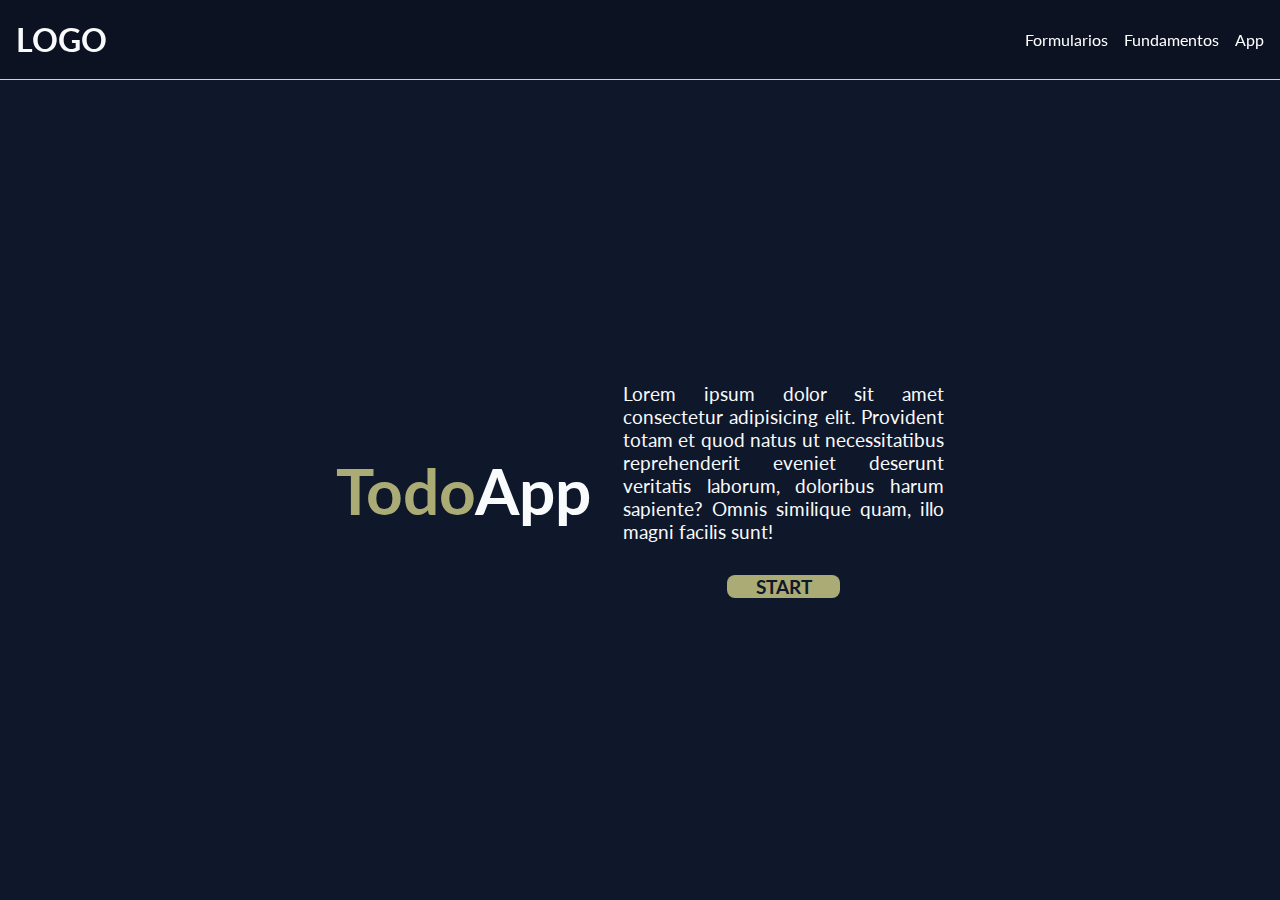
<file: index.html>
<!DOCTYPE html>
<html lang="es">
<head>

    <link rel="stylesheet" href="index.css">
    <meta charset="UTF-8">
    <meta http-equiv="X-UA-Compatible" content="IE=edge">
    <meta name="viewport" content="width=nav, initial-scale=1.0">
    <title>Document</title>
    <link rel="preconnect" href="https://fonts.googleapis.com">
    <link rel="preconnect" href="https://fonts.gstatic.com" crossorigin>
    <link href="https://fonts.googleapis.com/css2?family=Lato:wght@400;700&display=swap" rel="stylesheet">

</head>
<body>
    <nav id="navbar">
        <h3 id="logo">Logo</h3>
        <svg xmlns="http://www.w3.org/2000/svg" fill="none" viewBox="0 0 24 24" stroke-width="1.5" stroke="currentColor" class="bars-icon">
            <path stroke-linecap="round" stroke-linejoin="round" d="M3.75 6.75h16.5M3.75 12h16.5m-16.5 5.25h16.5" />
          </svg>   
          <div id="links-container">
            <a class="Link" href= "Formularios/index.html"target="_blank" rel="Formularios">Formularios</a>
            <a class="Link" href= "Fundamentos/" target="_blank" rel="Fundamentos">Fundamentos</a>
            <a class="Link" href="App/">App</a>
          </div>

        </nav>
        <main id="main-container">
            <h1 id="main-tittle"><span id="title-accent">Todo</span>App</h1>
            <div id="main-desc-container">
            <p id="main-description">Lorem ipsum dolor sit amet consectetur adipisicing elit. Provident totam et quod natus ut necessitatibus reprehenderit eveniet deserunt veritatis laborum, doloribus harum sapiente? Omnis similique quam, illo magni facilis sunt!</p>
            <a id="main-link" href="App/">START</a>
        </div>
        </main>
</html>
</file>
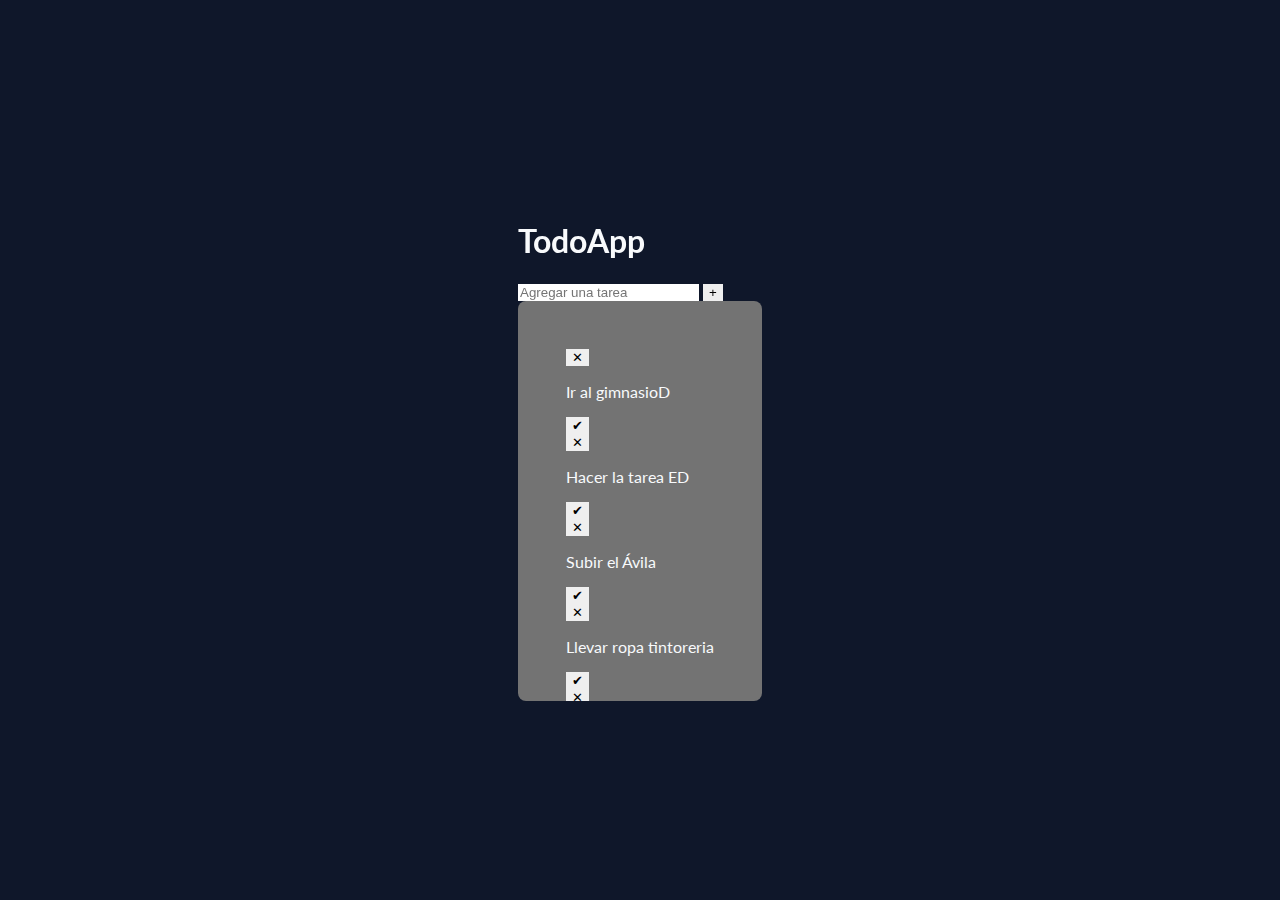
<file: App/index.html>
<html lang="en">
<head>
    <meta charset="UTF-8">
    <meta http-equiv="X-UA-Compatible" content="IE=edge">
    <meta name="viewport" content="width=device-width, initial-scale=1.0">
    <title>Document</title>
    <link rel="preconnect" href="https://fonts.googleapis.com">
    <link rel="preconnect" href="https://fonts.gstatic.com" crossorigin>
    <link href="https://fonts.googleapis.com/css2?family=Lato:wght@400;700&display=swap" rel="stylesheet">
   <link rel="stylesheet" href="index.css">
</head>
<body>

    <div class="container" >

    <div>
    <h1 id="main-tittle"><span id="title-accent">Todo</span>App</h1>   
    </div>

    <div class="agregartarea">
        <input type="text" id="input" placeholder="Agregar una tarea"> <button class="addtask">&#43</button>
    </div>

    <ul>
        <li class="prueba">
            <button class="delete">&#10005</button>
            <p class="tareas">Ir al gimnasioD</p>
            <button class="check">&#10004</button>
        </li>
        <li class="prueba">
            <button class="delete">&#10005</button>
            <p class="tareas">Hacer la tarea ED</p>
            <button class="check">&#10004</button>
        </li>
        <li class="prueba">
            <button class="delete">&#10005</button>
            <p class="tareas">Subir el Ávila</p>
            <button class="check">&#10004</button>
        </li>
        <li class="prueba">
            <button class="delete">&#10005</button>
            <p class="tareas">Llevar ropa tintoreria</p>
            <button class="check">&#10004</button>
        </li>
        <li class="prueba">
            <button class="delete">&#10005</button>
            <p class="tareas">Pagar curso</p>
            <button class="check">&#10004</button>
        </li>
        <li class="prueba">
            <button class="delete">&#10005</button>
            <p class="tareas">Limpiar casa</p>
            <button class="check">&#10004</button>
        </li>
        <li class="prueba">
            <button class="delete">&#10005</button>
            <p class="tareas">Hacer mercado</p>
            <button class="check">&#10004</button>
        </li>
        <li class="prueba">
            <button class="delete">&#10005</button>
            <p class="tareas">Trabajar CCS</p>
            <button class="check">&#10004</button>
        </li>
        <li class="prueba">
            <button class="delete">&#10005</button>
            <p class="tareas">Pasear a mi perro</p>
            <button class="check">&#10004</button>
        </li>
        <li class="prueba">
            <button class="delete">&#10005</button>
            <p class="tareas">Leer el libro</p>
            <button class="check">&#10004</button>
        </li>
        <li class="prueba">
            <button class="delete">&#10005</button>
            <p class="tareas">Enviar la tarea</p>
            <button class="check">&#10004</button>
        </li>
        
    </ul>


</div>
</file>
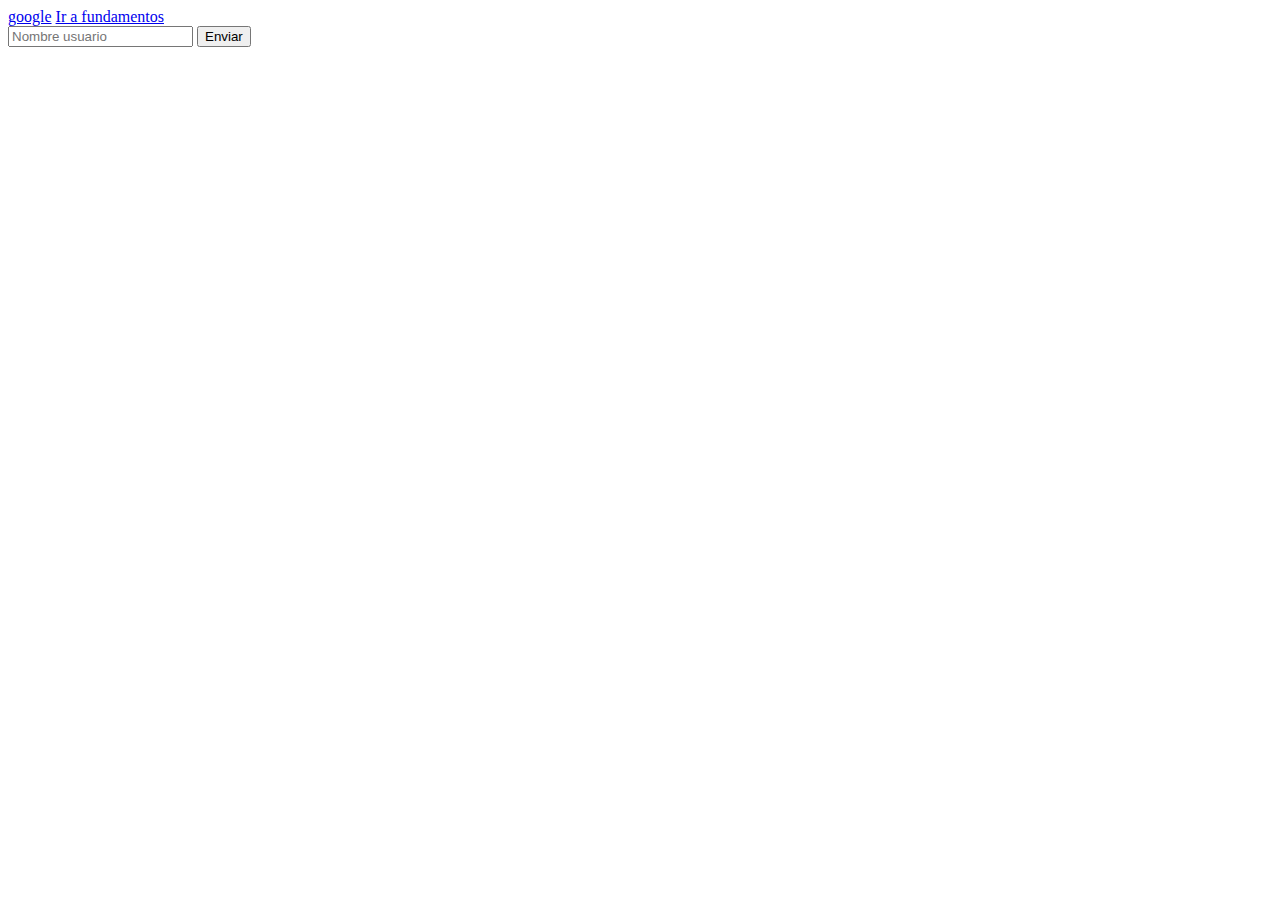
<file: Formularios/index.html>
<!DOCTYPE html>
<html lang="en">
<head>
    <meta charset="UTF-8">
    <meta http-equiv="X-UA-Compatible" content="IE=edge">
    <meta name="viewport" content="width=device-width, initial-scale=1.0">
    <title>Document</title>
</head>
<body>

   <!-- Links -->

<a href="https://www.google.co.ve/?hl=es" target="_blank" rel="noopener noreferrer">google</a>
<a href="../Fundamentos/index.html">Ir a fundamentos</a>

<!-- hoooola -->
<!--Formularios -->

<form >
    <input type="text" placeholder="Nombre usuario">
     <button>Enviar</button>
</form>

</body>
</html>
</file>
<file: index.css>
*,
::before,
::after {
    box-sizing: border-box;
    border-width: 0;
    border-style: solid;
}

body {
    margin: 0;
    padding-top: 5rem;
    font-family: 'Lato', sans-serif;
    background-color: #0f172a;
    color: #f8fafc;
    height: 100vh;
    font-family: 'Lato', sans-serif;
}

#navbar { 
    background-color:#0f172a;
    background-color: rgba(0,0,0,0.2);
    width: 100%;
    height: 5rem;
    position: fixed;
    /* (el navegador navega si subimos y bajamos) */
    top: 0;
    left: 0;
    right: 0;
    display: flex;
    justify-content: space-between;
    align-items: center;
    padding: 0rem 1rem;
    color: #f8fafc;
    border-bottom: 1px solid #cbd5e1;

}

.bars-icon {
    width: 2rem;
    height: 2rem;
    cursor: pointer;
    padding: 0.5rem;
    border-radius: 0.5rem;
    transition: all 0.2s ease-in-out;

}

.bars-icon:hover{
    background-color: #1e293b;
}

#logo {
    margin: 0;
    text-transform: uppercase;
    font-weight: 700;
    font-size: 2rem;
}

#links-container{
    display: none;
    gap: 1rem;
}

.Link{
    color: white;
    text-decoration: none;
}

.Link:hover {
    text-decoration: underline;
}

#main-container{
    height: 100%;
    padding: 0rem 1rem;
    display: flex;
    flex-direction: column;
    justify-content: center;
    align-items: center;
    gap: 2rem;
}

#main-tittle{
    margin: 0;
    font-size: 4rem;
}

#title-accent {
    color: rgb(171, 171, 118);
}

#main-description {
    text-align: justify;
    font-size: 1.2rem;
    margin: 0;
}

#main-desc-container {
    display: flex;
    flex-direction: column;
    align-items: center;
    gap: 2rem;
}

#main-link {
    width: 35%;
    padding: 0.5rem, 1rem;
    border-radius: 0.5rem;
    text-align: center;
    background-color:  rgb(171, 171, 118);
    text-decoration: none;
    color: #0f172a;
    font-weight: 700;
    font-size: 1.2rem;
    transition: all 0.2s ease-in-out;
}

#main-link:hover{
    background-color:  rgb(110, 110, 77);
}

@media(min-width:768px){
    .bars-icon {
        display: none;
    }

#links-container{
    display: flex;

}
}

#main-container{
    width: 70%;
    margin: 0 auto;
}

@media(min-width:1024px){
    #main-container {
    flex-direction: row;
    width: 50%;
    }
}
</file>
<file: App/index.css>
*,
::before,
::after {
    box-sizing: border-box;
    border-width: 0;
    border-style: solid;
}

body {
    margin: 0;
    font-family: 'Lato', sans-serif;
    background-color: #0f172a;
    color: #f8fafc;
    height: 100vh;
    font-family: 'Lato', sans-serif;
    display: flex;
    justify-content:center;
    align-items: center;
    padding: 0 1rem;
    flex-direction: column;
    width: 100%;
}

ul{
    margin: 0;
    list-style: none;
    padding: 3rem;
    background-color: #737373;
    width: 100%;
    border-radius: 0.5rem;
    max-height: 25rem;
    overflow: auto;
}

.task{
    display: flex;
    gap: 1rem;
}

#textbox{
    display: flex;
    justify-content: center;
    align-items: center;
    width: 100%;
}
</file>
